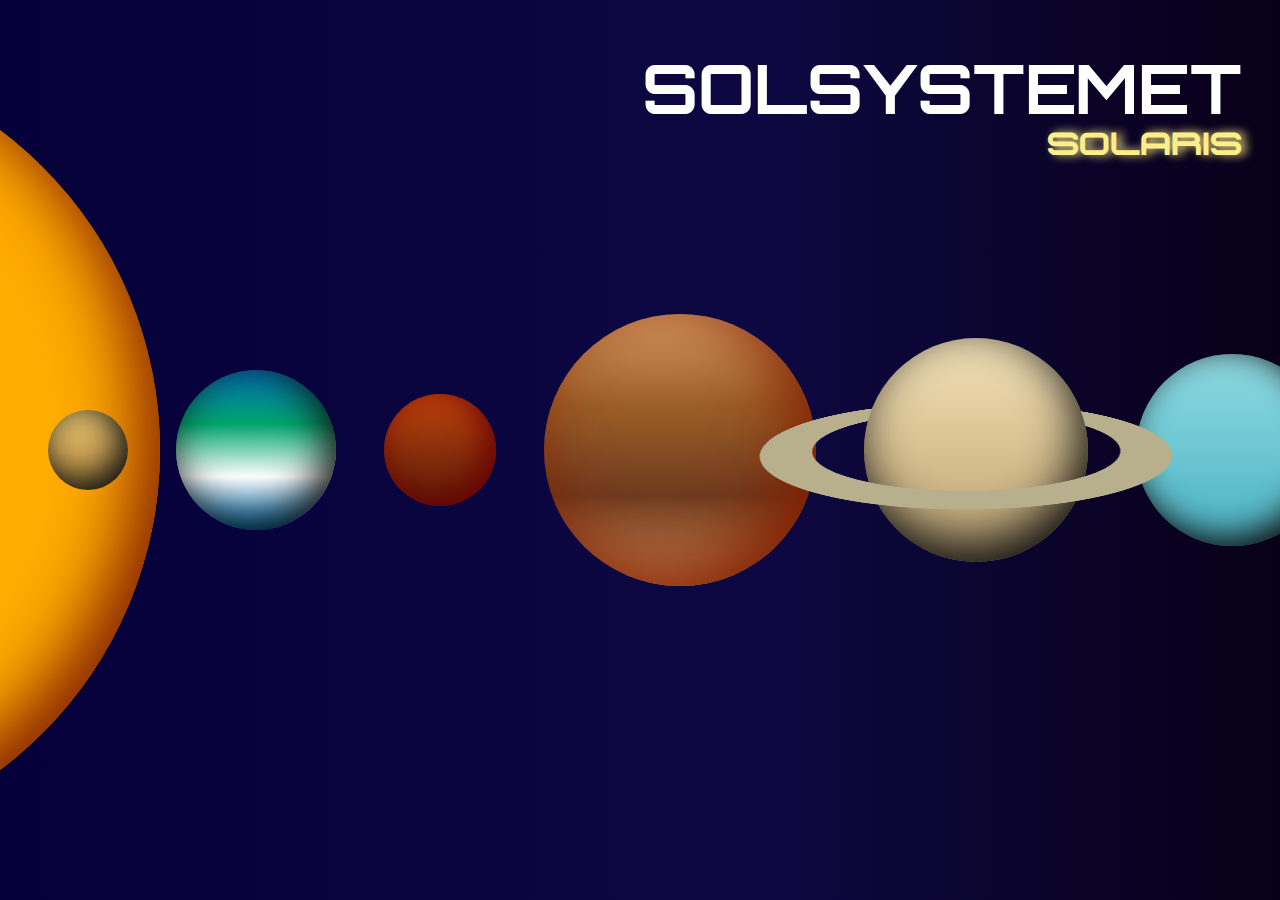
<file: index.html>
<!DOCTYPE html>
<html lang="en">
<head>
    <meta charset="UTF-8">
    <meta name="viewport" content="width=device-width, initial-scale=1.0">
    <link rel="stylesheet" href="style.css">
    <link rel="stylesheet" href="modal.css">
    <script src="script.js" defer></script>     <!-- defer gör så den väntar på att DOMen laddat klart innan JSen laddas -->
    <title>Examination</title>
</head>
<body>


<header>
    <h1>Solsystemet</h1>
    <h2>Solaris</h2>
</header>

<!-- Bakgrunden samt alla planeter -->

    <section class="solarsystem">
        <figure class="sun"></figure>
        <figure class="mercury"></figure>
        <figure class="venus"></figure>
        <figure class="earth"></figure>
        <figure class="mars"></figure>
        <figure class="jupiter"></figure>
        <figure class="saturn">
            <div class="ring"></div>
        </figure>
        <figure class="uranus"></figure>
        <figure class="neptune"></figure>
    </section>

<!-- Modal som är gömd -->

    <section class="modalsite">
        <button class="closemodal"><img src="img/x.svg" alt=""></button>
        <figure id="zoomedplanet">
            <div class="ringzoomed"></div>
        </figure>

<!-- Modalsite-background är stjärnorna som rör sig i bakgrunden på Modal (kolla modal.css för att se animationen -->

        <div class="modalsite-background"></div>

<!-- Info Panelen som visar all information -->

        <article class="infopanel">
            <div class="planetbox">
                <h1 class="planetname"></h1>
                <span>
                    <h2 class="latinname"></h2>
                </span>
            </div>

            <div class="verticleline"></div>

            <div class="rowbox">
                <p class="description"></p>
            </div>

            
            <div class="verticleline"></div>



            <div class="columnbox">


                <div class="temps">
                    <article>
                        <h3>Temperatur Dag:</h3>  
                        <p class="tempday"></p>
                    </article>
                    <article style="margin-right: 5em;">
                        <h3>Omkrets: </h3>  
                        <p class="circumference"></p>
                    </article>
                </div>

                <div class="temps">
                    <article>
                        <h3>Temperatur Natt: </h3>  
                        <p class="tempnight"></p>
                    </article>
                    <article>
                        <h3>KM från solen:</h3>  
                        <p class="distance"></p>
                    </article>
                </div>
                

            </div>


            <div class="verticleline"></div>


            <section class="moonbox">
                <h3>Månar: </h3>
                <p class="moons"></p>
            </section>

        </article> <!-- article class="infopanel" slut -->

    </section>


</body>
</html>
</file>
<file: style.css>
/* Frontpage Solar Planet ( Innehåller planet classer ) */
    

body {
    margin: 0;
    padding: 0;
    display: flex;
    background: linear-gradient(90deg, rgb(6, 0, 58) 0%, rgb(13, 8, 66) 59%, rgb(9, 0, 24) 100%);
    width: 100vw;
    height: 100vh;
    overflow: hidden;
}

figure { /* Reset figure */
    display: block;
    margin-block-start: 0em;
    margin-block-end: 0em;
    margin-inline-start: 0px;
    margin-inline-end: 0px;
    unicode-bidi: isolate;
    box-shadow: 5px 1px 10px black;
}

header {
    position: absolute;
    right: 3%;
    top: 5%;
    display: flex;
    flex-direction: column;
}

header h1 {
    font-family: Orbitron;
    font-size: 68px;
    color: white;
}

header h2 {
    color:rgb(252, 239, 138);
    font-size: 32px;
    align-self: flex-end
}

p {
    display: block;
    margin-block-start: 0em;
    margin-block-end: 0em;
    margin-inline-start: 0px;
    margin-inline-end: 0px;
    unicode-bidi: isolate;
}

.solarsystem {
    display: flex;
    width: 100vw;
    height: 100vh;
    justify-content: center;
    align-items: center;
    gap: 3em;
    font-family: Arial, Helvetica, sans-serif;
    overflow: hidden;
}

.solarsystem > * {
    cursor: pointer;
}

.solarsystem > *:hover {
    animation: zoomplanet 0.5s alternate infinite;
    z-index: 100;
}

.sun {
    aspect-ratio: 1/1;
    height: 50em;
    left: -40em;
    border-radius: 100%;
    background: radial-gradient(circle, rgba(255,244,0,1) 0%, rgba(255,175,0,1) 35%, rgba(255,162,0,1) 100%);
    perspective: 1000px;
    transform-style: preserve-3d;
    box-shadow: inset rgb(128, 30, 0) -20px -20px 70px;
}

.sun:hover {
    animation: zoomsun 0.5s alternate infinite;
}

.mercury {
    aspect-ratio: 1/1;
    border-radius: 100%;
    height: 5em;
    background: linear-gradient(to bottom, #b1b1b1, #838383, #4d4d4d);
    perspective: 1em;
    transform-style: preserve-3d;
    box-shadow: inset rgb(14, 14, 14) -0.5em -1em 2em;
}

.venus {
    aspect-ratio: 1/1;
    border-radius: 100%;
    height: 5em;
    background: linear-gradient(to bottom, #e3c16f, #d1a759, #b08b3e);
    transform-style: preserve-3d;
    box-shadow: inset rgb(14, 14, 14) -0.5em -0.5em 2em;
}

.earth {
    aspect-ratio: 1/1;
    border-radius: 100%;
    height: 10em;
    background: linear-gradient(
    to bottom,
    #0077be,   /* Ocean blue */
    #00a36c,   /* Green for land */
    #ffffff,   /* White for clouds */
    #0077be    /* Ocean blue again */
    );
    box-shadow: inset rgb(14, 14, 14) -0.5em -0.5em 2.5em;
}

.mars {
    aspect-ratio: 1/1;
    border-radius: 100%;
    height: 7em;
    background: linear-gradient(to bottom, #c1440e, #8a2e0b, #5b1f07);
    box-shadow: inset rgb(105, 0, 0) -0.5em -0.5em 2em;
}

.jupiter {
    aspect-ratio: 1/1;
    border-radius: 100%;
    height: 17em;
    background: linear-gradient(
    to bottom,
    #d9a066,  /* Beige band */
    #9c5f27,  /* Orange band */
    #6e3b1f,  /* Darker band */
    #d9a066   /* Beige band again */
    );
    position: relative;
    perspective: 1000px;
    transform-style: preserve-3d;
    box-shadow: inset rgb(128, 30, 0) -20px -20px 70px;
}

.saturn {
    aspect-ratio: 1/1;
    border-radius: 100%;
    height: 14em;
    background: linear-gradient(
    to bottom,
    #f3e3b8,  /* Light yellow */
    #d8c192,  /* Sandy yellow */
    #b79e72   /* Muted gold */
    );
    position: relative;
    perspective: 1000px;
    transform-style: preserve-3d;
    box-shadow: inset rgb(14, 14, 14) -0.5em -1em 3em;
    overflow: visible;
}

.ring {
    width: 305px;
    height: 305px;
    border: solid 50px #b8b08d;
    border-radius: 50%;
    top: -95px; 
    left: -100px; 
    position: absolute;
    transform: rotate3d(1, 0, 0, 75deg);
    box-shadow: 2em 1em 1em solid black;
}

.uranus {
    aspect-ratio: 1/1;
    border-radius: 100%;
    height: 12em;
    background: linear-gradient(to bottom, #8fd9e1, #6dc7d3, #4ab1c1);
    box-shadow: inset rgb(14, 14, 14) -0.5em -0.5em 2em;
}

.neptune {
    aspect-ratio: 1/1;
    border-radius: 100%;
    height: 11em;
    background: linear-gradient(to bottom, #3b5c8a, #2c4476, #1d2c61);
    box-shadow: inset rgb(14, 14, 14) -0.5em -0.5em 2em;
}
</file>
<file: modal.css>
@import url(style.css);

@font-face {
    font-family: SupremeSpike;
    src: url(font/SupremeSpike.otf);
}
@font-face {
    font-family: Rubik;
    src: url(font/Rubik-VariableFont_wght.ttf);
}
@font-face {
    font-family: Orbitron;
    src: url(font/Orbitron-VariableFont_wght.ttf);
}
@keyframes zoom {
    0%{
        transform: scale(1);
    }
    100%{
        transform: scale(2);
    }
}
@keyframes zoomplanet {
    0%{
        transform: scale(1);
    }
    100%{
        transform: scale(1.3);
    }
}
@keyframes zoomsun {
    0%{
        transform: scale(1);
    }
    100%{
        transform: scale(1.05);
    }
}
@keyframes spinningorb {
    0%{
        box-shadow: inset rgb(14, 14, 14) 3em -2em 5em;
    }
    100%{
        box-shadow: inset rgb(14, 14, 14) 9em 1em 5em;
    }
}

.modalsite-background {
    position: fixed;
    top: 50%;
    left: 50%;
    height: 1px;
    width: 1px;
    background-color: #fff;
    border-radius: 50%;
    box-shadow: -42vw -4vh 0px 0px #fff,25vw -41vh 0px 0px #fff,-20vw 49vh 0px 1px #fff,5vw 40vh 1px 1px #fff,29vw 19vh 1px 0px #fff,-44vw -13vh 0px 0px #fff,46vw 41vh 0px 1px #fff,-3vw -45vh 0px 1px #fff,47vw 35vh 1px 0px #fff,12vw -8vh 1px 0px #fff,-34vw 48vh 1px 1px #fff,32vw 26vh 1px 1px #fff,32vw -41vh 1px 1px #fff,0vw 37vh 1px 1px #fff,34vw -26vh 1px 0px #fff,-14vw -49vh 1px 0px #fff,-12vw 45vh 0px 1px #fff,-44vw -33vh 0px 1px #fff,-13vw 41vh 0px 0px #fff,-36vw -11vh 0px 1px #fff,-23vw -24vh 1px 0px #fff,-38vw -27vh 0px 1px #fff,16vw -19vh 0px 0px #fff,28vw 33vh 1px 0px #fff,-49vw -4vh 0px 0px #fff,16vw 32vh 0px 1px #fff,36vw -18vh 1px 0px #fff,-25vw -30vh 1px 0px #fff,-23vw 24vh 0px 1px #fff,-2vw -35vh 1px 1px #fff,-25vw 9vh 0px 0px #fff,-15vw -34vh 0px 0px #fff,-8vw -19vh 1px 0px #fff,-20vw -20vh 1px 1px #fff,42vw 50vh 0px 1px #fff,-32vw 10vh 1px 0px #fff,-23vw -17vh 0px 0px #fff,44vw 15vh 1px 0px #fff,-40vw 33vh 1px 1px #fff,-43vw 8vh 0px 0px #fff,-48vw -15vh 1px 1px #fff,-24vw 17vh 0px 0px #fff,-31vw 50vh 1px 0px #fff,36vw -38vh 0px 1px #fff,-7vw 48vh 0px 0px #fff,15vw -32vh 0px 0px #fff,29vw -41vh 0px 0px #fff,2vw 37vh 1px 0px #fff,7vw -40vh 1px 1px #fff,15vw 18vh 0px 0px #fff,25vw -13vh 1px 1px #fff,-46vw -12vh 1px 1px #fff,-18vw 22vh 0px 0px #fff,23vw -9vh 1px 0px #fff,50vw 12vh 0px 1px #fff,45vw 2vh 0px 0px #fff,14vw -48vh 1px 0px #fff,23vw 43vh 0px 1px #fff,-40vw 16vh 1px 1px #fff,20vw -31vh 0px 1px #fff,-17vw 44vh 1px 1px #fff,18vw -45vh 0px 0px #fff,33vw -6vh 0px 0px #fff,0vw 7vh 0px 1px #fff,-10vw -18vh 0px 1px #fff,-19vw 5vh 1px 0px #fff,1vw 42vh 0px 0px #fff,22vw 48vh 0px 1px #fff,39vw -8vh 1px 1px #fff,-6vw -42vh 1px 0px #fff,-47vw 34vh 0px 0px #fff,-46vw 19vh 0px 1px #fff,-12vw -32vh 0px 0px #fff,-45vw -38vh 0px 1px #fff,-28vw 18vh 1px 0px #fff,-38vw -46vh 1px 1px #fff,49vw -6vh 1px 1px #fff,-28vw 18vh 1px 1px #fff,10vw -24vh 0px 1px #fff,-5vw -11vh 1px 1px #fff,33vw -8vh 1px 0px #fff,-16vw 17vh 0px 0px #fff,18vw 27vh 0px 1px #fff,-8vw -10vh 1px 1px #fff;
    
    box-shadow: 24vw 9vh 1px 0px #fff,12vw -24vh 0px 1px #fff,-45vw -22vh 0px 0px #fff,-37vw -40vh 0px 1px #fff,29vw 19vh 0px 1px #fff,4vw -8vh 0px 1px #fff,-5vw 21vh 1px 1px #fff,-27vw 26vh 1px 1px #fff,-47vw -3vh 1px 1px #fff,-28vw -30vh 0px 1px #fff,-43vw -27vh 0px 1px #fff,4vw 22vh 1px 1px #fff,36vw 23vh 0px 0px #fff,-21vw 24vh 1px 1px #fff,-16vw 2vh 1px 0px #fff,-16vw -6vh 0px 0px #fff,5vw 26vh 0px 0px #fff,-34vw 41vh 0px 0px #fff,1vw 42vh 1px 1px #fff,11vw -13vh 1px 1px #fff,48vw -8vh 1px 0px #fff,22vw -15vh 0px 0px #fff,45vw 49vh 0px 0px #fff,43vw -27vh 1px 1px #fff,20vw -2vh 0px 0px #fff,8vw 22vh 0px 1px #fff,39vw 48vh 1px 1px #fff,-21vw -11vh 0px 1px #fff,-40vw 45vh 0px 1px #fff,11vw -30vh 1px 0px #fff,26vw 30vh 1px 0px #fff,45vw -29vh 0px 1px #fff,-2vw 18vh 0px 0px #fff,-29vw -45vh 1px 0px #fff,-7vw -27vh 1px 1px #fff,42vw 24vh 0px 0px #fff,45vw -48vh 1px 0px #fff,-36vw -18vh 0px 0px #fff,-44vw 13vh 0px 1px #fff,36vw 16vh 0px 1px #fff,40vw 24vh 0px 0px #fff,18vw 11vh 0px 0px #fff,-15vw -23vh 1px 0px #fff,-24vw 48vh 0px 1px #fff,27vw -45vh 1px 0px #fff,-2vw -24vh 0px 1px #fff,-15vw -28vh 0px 0px #fff,-43vw 13vh 1px 0px #fff,7vw 27vh 1px 0px #fff,47vw 5vh 0px 0px #fff,-45vw 15vh 1px 1px #fff,-5vw -28vh 0px 1px #fff,38vw 25vh 1px 1px #fff,-39vw -1vh 1px 0px #fff,5vw 0vh 1px 0px #fff,49vw 13vh 0px 0px #fff,48vw 10vh 0px 1px #fff,19vw -28vh 0px 0px #fff,4vw 7vh 0px 0px #fff,21vw 21vh 1px 1px #fff,-15vw -15vh 0px 1px #fff,-6vw -42vh 1px 0px #fff,-15vw 48vh 1px 1px #fff,-23vw 25vh 1px 1px #fff,-48vw 25vh 0px 1px #fff,-31vw -19vh 0px 1px #fff,4vw 37vh 1px 1px #fff,-43vw 28vh 0px 0px #fff,3vw -25vh 0px 1px #fff,-39vw 14vh 0px 1px #fff,-40vw 31vh 0px 1px #fff,35vw -36vh 1px 1px #fff,16vw 49vh 0px 0px #fff,6vw 39vh 0px 0px #fff,3vw -35vh 0px 1px #fff,-44vw -2vh 1px 0px #fff,-6vw 21vh 1px 0px #fff,48vw 9vh 1px 1px #fff,-43vw 30vh 1px 1px #fff,29vw -12vh 1px 1px #fff,-48vw 13vh 1px 0px #fff,-42vw 32vh 1px 1px #fff,34vw 15vh 1px 1px #fff,29vw -37vh 1px 1px #fff,28vw 2vh 0px 0px #fff;
    animation: zoom 32s alternate infinite; 
}


/* Animation och Fonts */



.modalsite {
    display: none;
    width: 100vw;
    height: 100vh;
    justify-content: center;
    gap: 15em;
    align-items: center;
    position: absolute;
    overflow: hidden;
}

.infopanel {
    display: flex;
    width: 40vw;
    height: 100vh;
    padding: 2em;
    flex-direction: column;
    color: white;
    justify-content: center;
}

.verticleline {
    background-color: white;
    width: 100%;
    height: 1px;
    margin: 1em 0px 1em 0px;
}

.planetname {
    font-size: 72px;
    color: white;
    text-shadow: 5px 0px 10px;
}

.planetbox {
    display: flex;
    flex-direction: column;
    gap: 1em;
}

.planetbox span {
    display: flex;  
    flex-direction: column;
    gap: 1em;
    color: rgb(221, 170, 17);
    letter-spacing: 0.5em;
    font-size: 24px;
}

.description {
    font-family: Rubik;
}

.ringzoomed {
    width: 120%;
    height: 80%;
    border: solid 100px #b8b08d;
    left: -20%;
    border-radius: 100%; 
    position: absolute;
    transform: rotate3d(1, 0, 0, 80deg);
    -webkit-box-shadow: -34px -26px 37px 10px rgba(0,0,0,0.75);
-moz-box-shadow: -34px -26px 37px 10px rgba(0,0,0,0.75);
box-shadow: -34px -26px 37px 10px rgba(0,0,0,0.75);
}

h1 {
    text-transform: uppercase;
    margin: 0;
    font-family: SupremeSpike;
}

h2 {
    text-transform: uppercase;
    margin: 0;
    font-family: SupremeSpike;
    font-weight: 200;
    text-shadow: 5px 0px 10px;
}

h3 {
    margin-bottom: 6px;
    font-size: 24px;
    text-transform: uppercase;
    
}

p {
    margin: 0;
    font-size: 1.5em;
    font-family: Rubik;
}

#zoomedplanet {
    aspect-ratio: 1/1;
    border-radius: 100%;
    height: 50em;
    z-index: 100;
    animation: spinningorb 6s alternate infinite ease; 
}

button {
    background: none;
    -webkit-box-shadow:0px 0px 60px 10px rgba(46,98,255,0.53);
    -moz-box-shadow: 0px 0px 60px 10px rgba(46,98,255,0.53);
    box-shadow: 0px 0px 30px 10px rgba(46,98,255,1);
    transition: box-shadow 0.25s;
    cursor: pointer;
}
button:hover {
    -webkit-box-shadow:0px 0px 60px 10px rgba(46,98,255,0.53);
    -moz-box-shadow: 0px 0px 60px 10px rgba(46,98,255,0.53);
    box-shadow: 0px 0px 60px 10px rgba(46,98,255,1);
}

.closemodal {
    position: absolute;
    right: 3%;
    top: 5%;
}

.rowbox {
    display: flex;
    flex-direction: row;
}

.columnbox {
    display: flex;
    flex-direction: column;
}

.columnbox p {
    color: rgba(255, 255, 255, 0.795);
    align-self: flex-start;
    display: flex;
}

.moonbox {
    word-wrap:break-word;
}
.moonbox h3 {
    font-family: Orbitron;
}

.temps {
    display: flex;
    flex-direction: row;
    justify-content: space-between;
}
</file>
